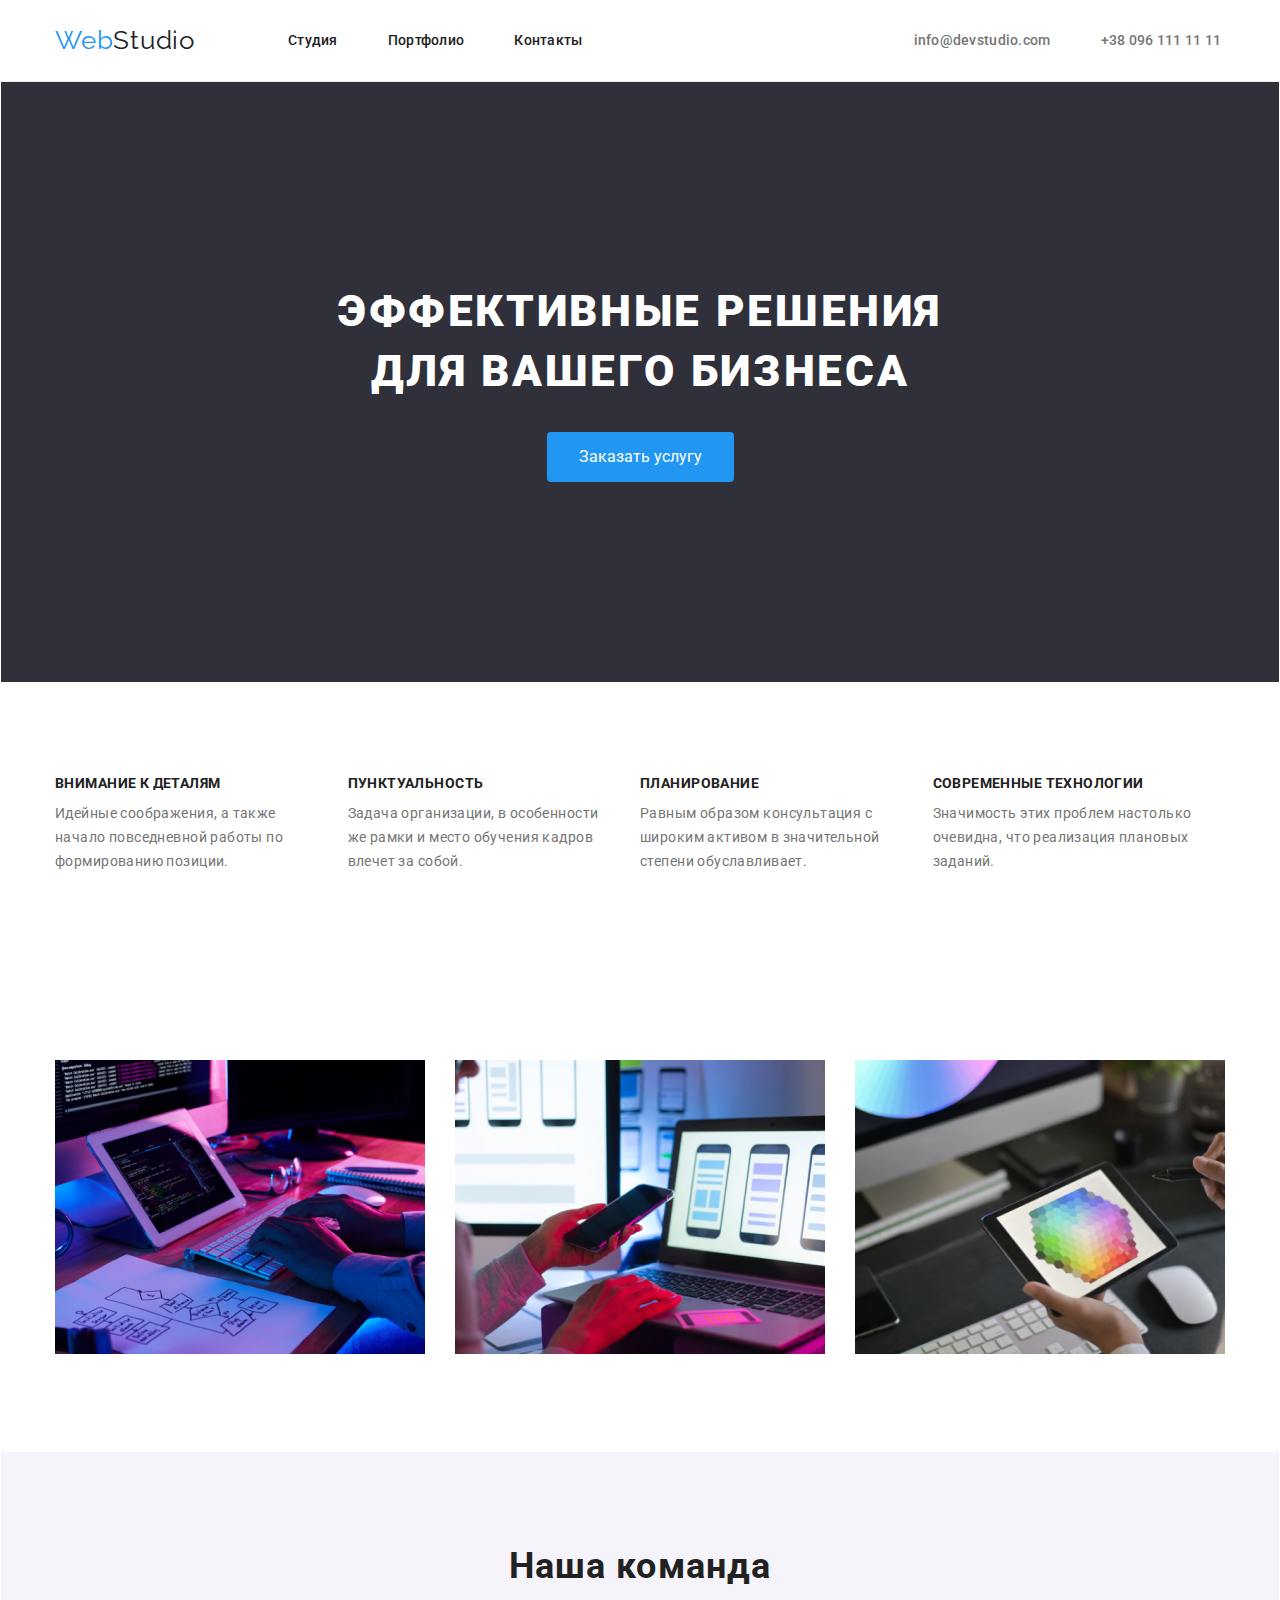
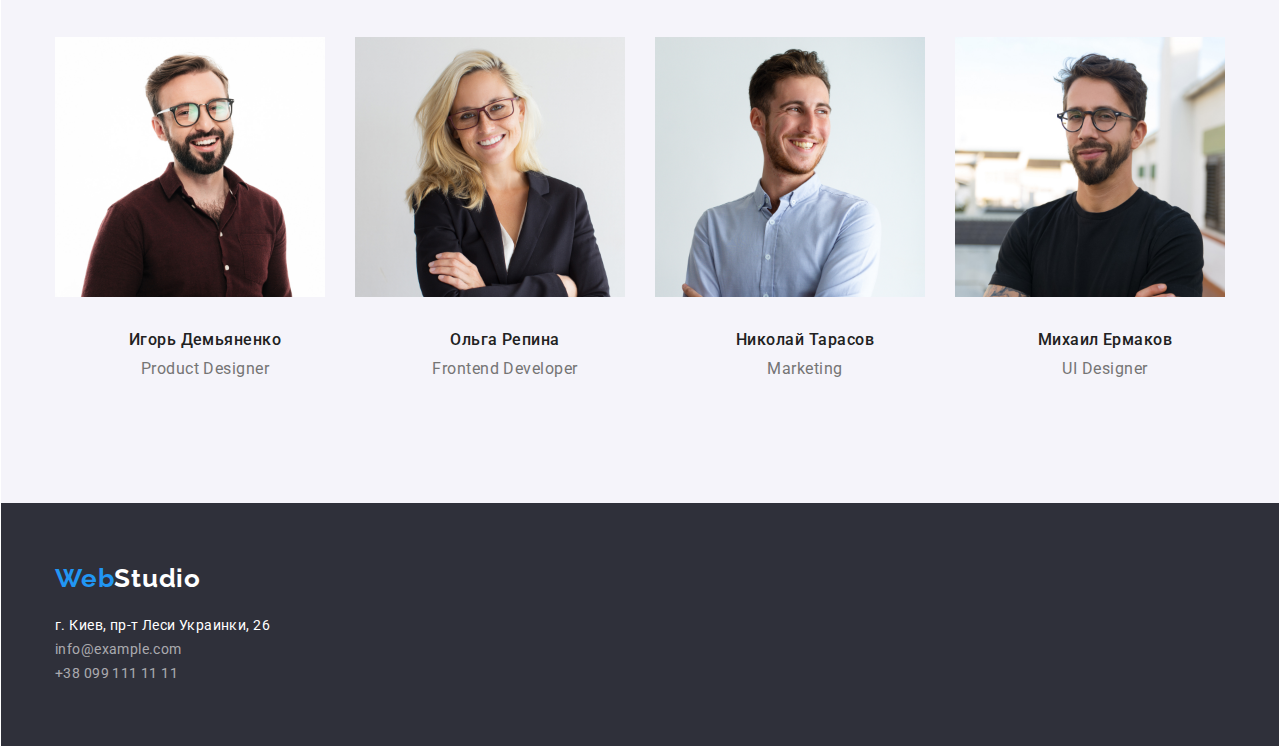
<file: index.html>
<!DOCTYPE html>
<html lang="ru">
<head>
    <meta charset="UTF-8">
    <meta name="viewport" content="width=device-width, initial-scale=1.0">
    <title>Студия</title>
    <link rel="stylesheet" href="https://cdnjs.cloudflare.com/ajax/libs/modern-normalize/1.0.0/modern-normalize.min.css"
        integrity="sha512-ISS7cAi1PEhQ8jnbJpJZMd29NlhNj4AWYyLOSp2CE/CsHxTCu+r+t0D2yoJudVrd0/8fTVPUVDzY5Tvli75u/g=="
        crossorigin="anonymous" />
    <link rel="preconnect" href="https://fonts.gstatic.com">
    <link
        href="https://fonts.googleapis.com/css2?family=Oleo+Script&family=Raleway:wght@700&family=Roboto:wght@400;500;700;900&display=swap"
        rel="stylesheet">
     
  
    <link rel="stylesheet" href="./css/style.css">
    <link rel="stylesheet" href="./css/variables.css"> 
    
</head>
<body>
    <!-- шапка -->

    <header>

        <section class="header">

        <div class="conteiner-main">
    
            <nav class="header-nav">
    
                <a class="header-name" href="./index.html"><span class="header-web">Web</span><span
                        class="header-logo">Studio</span></a>
    
                <ul class="site-nav">
                    <li class="link"><a class="header-link" href="./index.html">Студия</a> </li>
                    <li class="link"><a class="header-link" href="./portfolio.html">Портфолио</a></li>
                    <li class="link"><a class="header-link" href="">Контакты</a></li>
                </ul>
            </nav>
            <ul class="site-contact">
                <li class="link-a"> <a class="header-a" href="mailto:info@devstudio.com">info@devstudio.com</a></li>
                <li class="link-a"> <a class="header-a" href="tel:+380961111111">+38 096 111 11 11 </a></li>
            </ul>
    
        </div>
        </section>
    </header>
    
   
    
    <main>
        <!-- герой -->
    
            <section class="section-hero">
                <div class="conteiner-hero">
                <h1 class="section-text">ЭФФЕКТИВНЫЕ РЕШЕНИЯ <br> ДЛЯ ВАШЕГО БИЗНЕСА</h1>
        <a  href=""  class="section-button" >Заказать услугу</a>

                </div>

            </section>

    <!-- основной блок -->

        <section class="section-about">
            <div class="conteiner-about">
           <h2 class="visually-hidden"> Характеристика</h2> 
        
        <ul class="name">
           <li class="item-name">
        <h3 class="section-name">ВНИМАНИЕ К ДЕТАЛЯМ</h3>
        <p class="name-p">Идейные соображения, а также начало повседневной работы по формированию позиции.</p>
           </li>
        
           <li class="item-name">
        <h3 class="section-name">ПУНКТУАЛЬНОСТЬ</h3>
        <p class="name-p">Задача организации, в особенности же рамки и место обучения кадров влечет за собой.</p>
           </li>
            <li class="item-name">
        <h3 class="section-name">ПЛАНИРОВАНИЕ</h3>
        <p class="name-p">Равным образом консультация с широким активом в значительной степени обуславливает.</p>
           </li>
            <li class="item-name">
        <h3 class="section-name">СОВРЕМЕННЫЕ ТЕХНОЛОГИИ</h3>
        <p class="name-p">Значимость этих проблем настолько очевидна, что реализация плановых заданий.</p>
           </li>
       </ul>
       </div>
        </section>
        <section class="item-work">
            <div class="conteiner-work">
       <h2 class="work">Чем мы занимаемся</h2>
       <ul class="work-item">
           <li class="work-img"><img src="./images/img.jpg" alt="человек за компьютером и планшетом" width="370" height="294"></li>
           <li class="work-img"><img src="./images/img-2.jpg" alt="человек с ноутбуком и телефоном" width="370" height="294"></li>
           <li class="work-img"><img src="./images/img-3.jpg" alt="человек с планшетом" width="370" height="294"></li>
       </ul>
       </div>
        </section>

        <!-- команда -->

        <section class="section-team">
            <div class="conteiner-team">
            <h2 class="team">Наша команда</h2>
            <ul class="team-item">
                <li>
                    <img class="team-img" src="./images/img-4.jpg" alt="фото работника" width="270" height="260">
                    <h4 class="team-name">Игорь Демьяненко</h4>
                    <p class="team-p">Product Designer</p>
                </li>
                <li>
                    <img class="team-img" src="./images/img-5.jpg" alt="фото работницы" width="270" height="260">
                    <h4 class="team-name">Ольга Репина</h4>
                    <p class="team-p">Frontend Developer</p>
                </li>
                <li>
                    <img class="team-img" src="./images/img-6.jpg" alt="фото работника" width="270" height="260">
                    <h4 class="team-name">Николай Тарасов</h4>
                    <p class="team-p">Marketing</p>
                </li>
                <li><img class="team-img" src="./images/img-7.jpg" alt="фото работника" width="270" height="260">
                    <h4 class="team-name">Михаил Ермаков</h4>
                    <p class="team-p">UI Designer</p>
                </li>
            </ul>
            </div>
        </section>
    </main>
    <!-- футер -->

   
<footer class="footer">
    <section class="section-footer">
        <div class="conteiner-footer">

            <a class="footer-studio" href=""><span class="footer-web">Web</span><span>Studio</span> </a>
            <address>
                <ul class="address-ul">
                    <li class="address-li">
                        <p class="address">г. Киев, пр-т Леси Украинки, 26</p>
                    </li>
                    <li>
                        <a class="address-a" href="info@example.com"> info@example.com </a>
                    </li>
                    <li>
                        <a class="address-tel" href="+38 099 111 11 11">+38 099 111 11 11</a>
                    </li>
                </ul>
            </address>
        </div>

    </section>
</footer>
    
</body>
</html>
</file>
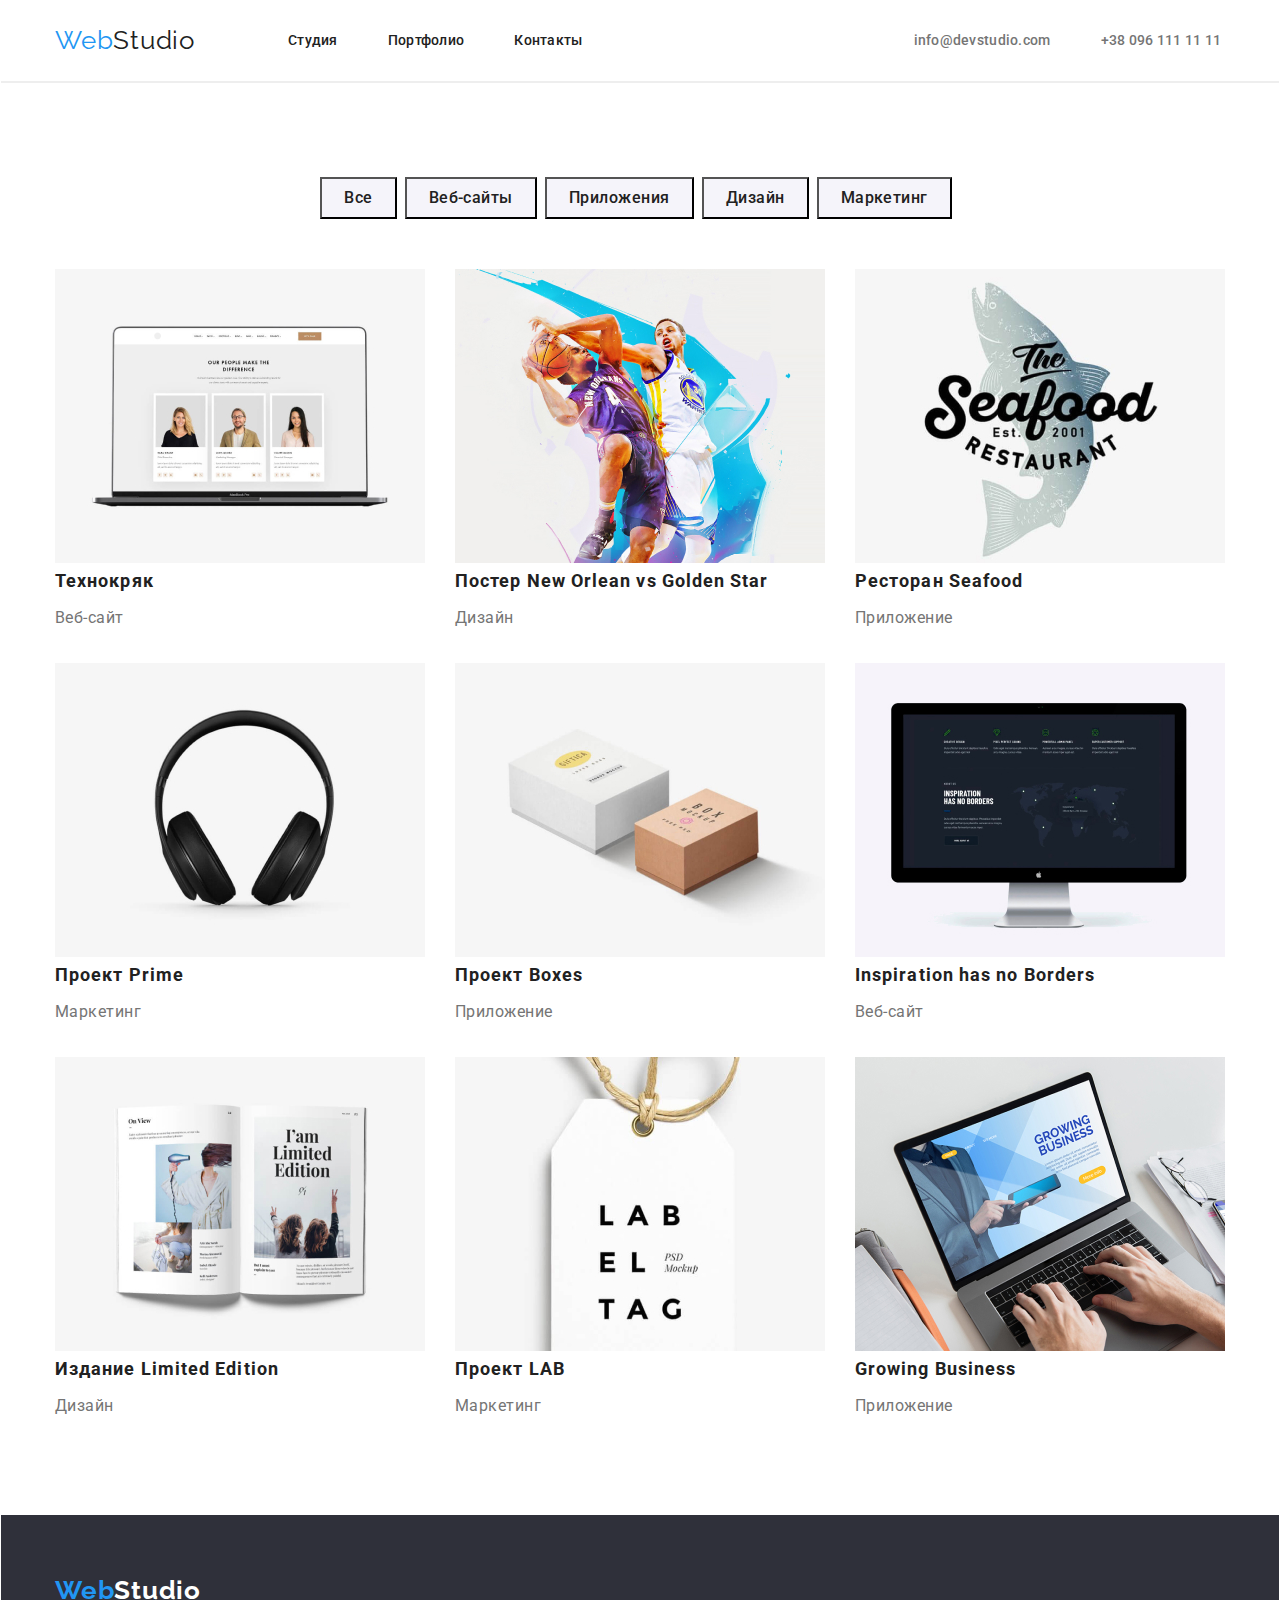
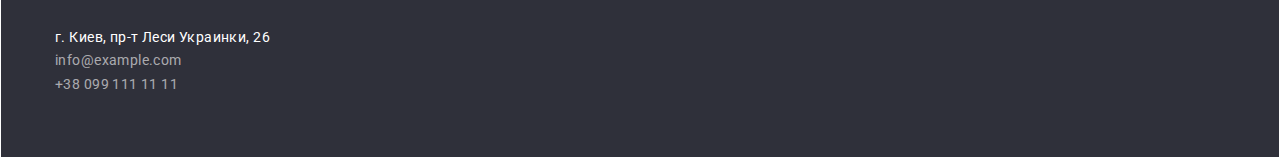
<file: portfolio.html>
<!DOCTYPE html>
<html lang="ru">

<head>
    <meta charset="UTF-8">
    <meta name="viewport" content="width=device-width, initial-scale=1.0">
    <title>Студия</title>
    <link rel="stylesheet" href="https://cdnjs.cloudflare.com/ajax/libs/modern-normalize/1.0.0/modern-normalize.min.css"
        integrity="sha512-ISS7cAi1PEhQ8jnbJpJZMd29NlhNj4AWYyLOSp2CE/CsHxTCu+r+t0D2yoJudVrd0/8fTVPUVDzY5Tvli75u/g=="
        crossorigin="anonymous" />
        <link rel="preconnect" href="https://fonts.gstatic.com">
        <link href="https://fonts.googleapis.com/css2?family=Raleway:wght@700&family=Roboto:wght@400;500;700;900&display=swap"
            rel="stylesheet">
        <link rel="stylesheet" href="./css/style.css">
        <link rel="stylesheet" href="./css/variables.css">
</head>

<body>

    <!-- шапка -->


    <header class="header">
        <section class="header">
        
         <div class="conteiner-main"> 
    
            <nav class="header-nav">
    
                <a class="header-name" href="./index.html"><span class="header-web">Web</span><span
                        class="header-logo">Studio</span></a>
    
                <ul class="site-nav">
                    <li class="link"><a class="header-link" href="./index.html">Студия</a> </li>
                    <li class="link"><a class="header-link" href="./portfolio.html">Портфолио</a></li>
                    <li class="link"><a class="header-link" href="">Контакты</a></li>
                </ul>
            </nav>
            <ul class="site-contact">
                <li class="link-a"> <a class="header-a" href="mailto:info@devstudio.com">info@devstudio.com</a></li>
                <li class="link-a"> <a class="header-a" href="tel:+380961111111">+38 096 111 11 11 </a></li>
            </ul>
    
        </div>
        </section>
       
    </header>
    
    
    <main>

        <!-- основная секция -->

    <section class="section-progects">
        <div class="conteiner-progect">
        <h1 class="visually-hidden">Наши проекты</h1> 
        <ul class="progects-ul">
            <li class="progects-li">

                <button class="progects-sampie">Все</button>
            </li>
            <li class="progects-li">
                <button class="progects-sampie">Веб-сайты</button>
            </li>
            <li class="progects-li">
                <button class="progects-sampie">Приложения</button>
            </li>
            <li class="progects-li">
                <button class="progects-sampie">Дизайн</button>
           </li>
            <li class="progects-li">
                    <button class="progects-sampie">Маркетинг</button>
            </li>
            </ul>

        </div>

            <div class="conteiner-team">
       
        <ul class="team-ul">
            <li class="team-li">
                <img class="team-photo" src="./images/img copy.jpg" alt="ноутбук">
                <div class="border">
                <h2 class="team-text">Технокряк</h2>
                <p class="team-link">Веб-сайт</p>
                </div>
            </li>
            <li class="team-li">

                <img  class="team-photo" src="./images/img-2 copy.jpg" alt="баскетболисты">
                <div class="border">
                <h2 class="team-text">Постер New Orlean vs Golden Star</h2>
                <p class="team-link">Дизайн</p>
            </div>
            </li>
            <li class="team-li">
                <img  class="team-photo" src="./images/img-3 copy.jpg" alt="логотип ресторана">
                <div class="border">
                <h2 class="team-text">Ресторан Seafood</h2>
                <p class="team-link">Приложение</p>
            </div>
            </li>
            <li class="team-li">
                <img  class="team-photo" src="./images/img-4 copy.jpg" alt="наушники">
                <div class="border">
                <h2 class="team-text">Проект Prime</h2>
                <p class="team-link">Маркетинг</p>
            </div>
            </li>
            <li class="team-li">
                <img  class="team-photo" src="./images/img-5 copy.jpg" alt="две коробочки">
                <div class="border">
                <h2 class="team-text">Проект Boxes</h2>
                <p class="team-link">Приложение</p>
                </div>
            </li>
            <li class="team-li">
                <img  class="team-photo" src="./images/img-6 copy.jpg" alt="монитор">
                <div class="border">
                <h2 class="team-text">Inspiration has no Borders</h2>
                <p class="team-link">Веб-сайт</p>
            </div>
            </li>
            <li class="team-li">
                <img  class="team-photo" src="./images/img-7 copy.jpg" alt="открытая книга">
                <div class="border">
                <h2 class="team-text">Издание Limited Edition</h2>
                <p class="team-link">Дизайн</p>
                </div>
            </li>
            <li class="team-li">
                <img  class="team-photo" src="./images/img-81.jpg" alt="этикетка фирмы">
                <div class="border">
                <h2 class="team-text">Проект LAB</h2>
                <p class="team-link">Маркетинг</p>
                </div>
            </li>
            <li class="team-li">
                <img  class="team-photo" src="./images/img-91.jpg" alt="ноутбук">
                <div class="border">
                <h2 class="team-text">Growing Business</h2>
                <p class="team-link">Приложение</p>
                </div>
            </li>
        </ul>
        </div>
    </section>

</main>
<footer class="footer">
    
        <div class="conteiner-footer">
    
            <a class="footer-studio" href=""><span class="footer-web">Web</span><span>Studio</span> </a>
            <address>
                <ul class="address-ul">
                    <li class="address-li">
                        <p class="address">г. Киев, пр-т Леси Украинки, 26</p>
                    </li>
                    <li>
                        <a class="address-a" href="info@example.com"> info@example.com </a>
                    </li>
                    <li>
                        <a class="address-tel" href="+38 099 111 11 11">+38 099 111 11 11</a>
                    </li>
                </ul>
            </address>
            </div>
        
    
</footer>

</body>

</html>
</file>
<file: css/style.css>
html {
  box-sizing: border-box;
}

*,
*::before,
*::after {
  box-sizing: inherit;
}

body {
  margin: 0;
  border: 1px solid transparent;
  color: var(--white-text);
}

ul {
  list-style: none;
}

/* шапка */
.header {
  border-bottom: 1px solid #eeeeee;
  min-height: 80px;

  /* margin: 0;
  padding: 0;
  display: block; */
}

.conteiner-main {
  width: 1200px;
  margin-left: auto;
  margin-right: auto;
  padding-left: 15px;
  padding-right: 15px;
}

.header-nav,
.site-nav,
.conteiner-main {
  display: flex;
}

.header-nav {
  align-items: center;
}

.header-name {
  text-decoration: none;
  margin-right: 93px;
}

.header-web {
  padding-top: 24px;
  padding-bottom: 25px;
  display: block;

  font-family: Raleway, sans-serif;
  font-style: normal;
  font-size: 26px;
  line-height: 1.19;
  letter-spacing: 0.03em;
  color: var(--blue-text);
  text-decoration: none;
}

.header-logo {
  padding-top: 24px;
  padding-bottom: 25px;
  display: block;

  font-family: Raleway, sans-serif;
  font-style: normal;
  font-size: 26px;
  line-height: 1.19;
  letter-spacing: 0.03em;
  color: var(--nav-text);
  text-decoration: none;
}

.header-name {
  display: flex;
}

.site-nav {
  display: flex;
  padding: 0px;
  margin: 0px;
}

.site-nav .link:not(:first-child) {
  margin-left: 50px;
}

.site-contact {
  padding: 0px;
  margin-left: 331px;
  display: flex;
  margin-top: 0;
  margin-bottom: 0;
}

.site-contact .link-a:not(:first-child) {
  margin-left: 50px;
}

.header-link {
  padding-top: 32px;
  padding-bottom: 32px;
  display: block;

  font-family: Roboto, sans-serif;
  font-style: normal;
  font-weight: 500;
  font-size: 14px;
  line-height: 1.14;
  letter-spacing: 0.02em;
  color: var(--nav-text);
  text-decoration: none;
}

.header-link:hover,
focus {
  color: var(--blue-text);
}

.site-nav .link-a:not(:first-child) {
  margin-left: 50px;
}

.header-a {
  padding-top: 32px;
  padding-bottom: 32px;
  display: block;

  font-family: Roboto, sans-serif;
  font-style: normal;
  font-weight: 500;
  font-size: 14px;
  line-height: 1.14;
  letter-spacing: 0.02em;
  color: var(--grey-text01);
  text-decoration: none;
}

.header-a:hover,
focus {
  color: var(--blue-text);
}

/* герой */

.section-hero {
  text-align: center;
  background-color: var(--grafite);
}

.conteiner-hero {
  max-width: 1600px;
  min-height: 600px;
  margin-left: auto;
  margin-right: auto;
  padding-left: 15px;
  padding-right: 15px;
}

.section-text {
  font-family: Roboto, sans-serif;
  font-style: normal;
  font-weight: 900;
  font-size: 44px;
  line-height: 1.36;
  letter-spacing: 0.06em;
  color: var(--white-text);
  margin: 0;
  padding-top: 200px;
}

.section-button {
  display: inline-block;
  padding: 10px 32px;
  border-radius: 4px;
  text-align: center;
}

.section-button:hover,
focus {
  background: var(--blue-text);
  color: var(--white-text);
}

.section-hero .section-button {
  max-width: 200px;
  height: 50px;
  padding: 10 32px;
  margin-top: 30px;

  display: inline-block;
  font-family: Roboto, sans-serif;
  font-size: 16px;
  line-height: 1.87;
  background: var(--blue-text);
  color: var(--white-text);
  text-decoration: none;
}

/* основной блок */

.section-about {
  padding-top: 94px;
}

.conteiner-about {
  width: 1200px;
  margin-left: auto;
  margin-right: auto;
  padding-left: 15px;
  padding-right: 15px;
}

.visually-hidden {
  position: absolute;
  width: 1px;
  height: 1px;
  margin: -1px;
  border: 0;
  padding: 0;
  white-space: nowrap;
  clip-path: inset(100%);
  clip: rect(0000);
  overflow: hidden;
}

.item-name {
  margin-right: 30px;
  flex-basis: calc(100% / 4 - 30px);
}

.name {
  margin-block-start: 0;
  padding-inline-start: 0;
  margin: 0px;
  display: flex;
}

.section-name {
  margin-bottom: 10px;
  margin-top: 0;

  font-family: Roboto, sans-serif;
  font-style: normal;
  font-weight: bold;
  font-size: 14px;
  line-height: 1.14;
  letter-spacing: 0.03em;
  color: var(--nav-text);
}

.name-p {
  margin: 0;
  font-family: Roboto, sans-serif;
  font-style: normal;
  font-weight: normal;
  font-size: 14px;
  line-height: 1.71;
  letter-spacing: 0.03em;
  color: var(--grey-text01);
}

/* чем мы занимаемся */

.work {
  font-style: normal;
  font-weight: bold;
  font-size: 36px;
  line-height: 42px;
  text-align: center;
  letter-spacing: 0.03em;
  margin: 0px;
}

.item-work {
  padding-top: 94px;
  padding-bottom: 94px;
}

.conteiner-work {
  width: 1200px;
  margin-left: auto;
  margin-right: auto;
  padding-left: 15px;
  padding-right: 15px;
}

.conteiner .work {
  display: block;
  margin-left: auto;
  margin-right: auto;
  font-family: Roboto, sans-serif;
  font-style: normal;
  font-weight: bold;
  font-size: 36px;
  line-height: 1.16;
  letter-spacing: 0.03em;
  color: var(--nav-text);
}

h2,
h3,
h4 {
  margin: 0px;
}

.work-item {
  margin: 0px;
  display: flex;
  padding-left: 0px;
  margin-right: 0px;

  flex-basis: calc(100% / 3 - 30px);
}

.work-img {
  padding-left: 0px;
  padding-right: 0px;
  margin-right: 30px;
  margin-top: 50px;
}

/* наша команда */

.section-team {
  background-color: #f5f4fa;
  padding-top: 94px;
  padding-bottom: 94px;
}

.conteiner-team {
  width: 1200px;
  margin-left: auto;
  margin-right: auto;
  padding-left: 15px;
  padding-right: 15px;
  padding-top: 94px;
}

.team-item {
  margin: 0px;
  padding: 0px;
  text-align: center;
  margin-top: 50px;
  display: flex;
  flex-basis: calc(100% / 4 - 30px);
}

.team-img {
  margin-right: 30px;
}

.team {
  text-align: center;
  font-family: Roboto, sans-serif;
  font-style: normal;
  font-weight: bold;
  font-size: 36px;
  line-height: 1.16;
  letter-spacing: 0.03em;

  color: var(--nav-text);
}

.team-name {
  font-family: Roboto, sans-serif;
  font-style: normal;
  font-weight: 500;
  font-size: 16px;
  line-height: 1.18;
  letter-spacing: 0.03em;
  margin-top: 30px;
  padding: auto;

  color: var(--nav-text);
}

.team-p {
  font-family: Roboto, sans-serif;
  font-style: normal;
  font-weight: normal;
  font-size: 16px;
  line-height: 1.18;
  letter-spacing: 0.03em;

  margin-top: 10px;
  margin-bottom: 30px;
  padding: auto;

  color: var(--grey-text01);
}

/* футер */

.footer {
  padding: 0;
  margin-top: 0;
  padding-bottom: 60px;
  padding-top: 60px;
  background-color: var(--grafite);
}

.conteiner-footer {
  width: 1200px;
  margin-left: auto;
  margin-right: auto;
  padding-left: 15px;
  padding-right: 15px;
}

.footer-studio .footer-web {
  color: var(--blue-text);
}

.footer-web {
  font-family: Raleway, sans-serif;
  font-style: normal;
  font-weight: bold;
  font-size: 26px;
  line-height: 1.19;
  letter-spacing: 0.03em;
  color: var(--blue-text);
}

.footer-studio {
  display: inline-block;
  font-family: Raleway, sans-serif;
  font-style: normal;
  font-weight: bold;
  font-size: 26px;
  line-height: 1.19;
  letter-spacing: 0.03em;
  color: var(--white-text);
  text-decoration: none;
}

.address-ul {
  display: inline-block;
  padding: 0px;
  margin: 0px;
}

.address {
  font-family: Roboto, sans-serif;
  font-style: normal;
  font-weight: normal;
  font-size: 14px;
  line-height: 1.71;
  letter-spacing: 0.03em;
  color: var(--white-text);

  margin-top: 20px;
  margin-bottom: 0px;
}

.address-a,
.address-tel {
  font-family: Roboto, sans-serif;
  font-style: normal;
  font-weight: normal;
  font-size: 14px;
  line-height: 1.71;
  letter-spacing: 0.03em;
  color: var(--adress-text);
  text-decoration: none;
  margin-top: 9px;
}

/* портфолио основной блок*/

.section-progects {
  padding-top: 94px;
  padding-bottom: 94px;
}

.conteiner-progect {
  width: 1200px;
  margin: 0 auto;
  padding: 0 15px;
  display: block;
}

.progects-ul > .progects-li {
  text-align: center;
}

.progects-ul {
  margin: 0;
  padding: 0;

  list-style: none;
  display: flex;
  align-items: center;
  justify-content: center;
  margin-bottom: 50px;
}

.progects-ul > .progects-li {
  flex-wrap: wrap;
  margin-right: 8px;
  display: inline-block;

  padding-bottom: 0;
}

.conteiner-team {
  width: 1200px;
  margin: 0 auto;
  padding: 0 15px;
  display: block;
}

.team-ul > .team-li {
  margin: 0;
  padding: 0;
  margin-top: 30px;
  margin-left: 30px;
  flex-basis: calc (100% /3 -30 px);
}

.team-ul {
  display: flex;
  flex-wrap: wrap;
  margin: 0;
  padding: 0;
  margin-left: -30px;
  margin-top: -30px;
}

.team-photo {
  display: block;
}

.conteiner-progect .team-ul {
  margin-top: 0px;
  margin-bottom: 0;
}

.progects-sampie {
  padding: 6px 22px;
  font-family: Roboto, sans-serif;
  font-style: normal;
  font-weight: 500;
  font-size: 16px;
  line-height: 1.62;
  letter-spacing: 0.03em;
  color: var(--nav-text);
  background: var(--button);
}

.progects-sampie:hover,
.progects-sampie:focus {
  color: var(--white-text);
  background-color: var(--blue-text);
}

.team-text {
  font-family: Roboto, sans-serif;
  font-style: normal;
  font-weight: bold;
  font-size: 18px;
  line-height: 2;
  letter-spacing: 0.06em;
  color: var(--nav-text);
}

.team-link {
  font-family: Roboto, sans-serif;
  font-style: normal;
  font-weight: normal;
  font-size: 16px;
  line-height: 1.87;
  letter-spacing: 0.03em;
  color: var(--grey-text01);
  margin-top: 4px;
  margin-bottom: 0px;
}

.team-photo {
  display: block;
}
</file>
<file: css/variables.css>
:root {
  --blue-text: rgba(33, 150, 243, 1);
  --white-text: rgba(255, 255, 255, 1);
  --grey-text01: rgba(117, 117, 117, 1);
  --grafite: rgba(47, 48, 58, 1);
  --adress-text: rgba(255, 255, 255, 0.6);
  --nav-text: rgba(33, 33, 33, 1);
  --button: rgba(245, 244, 250, 1);
}
</file>
